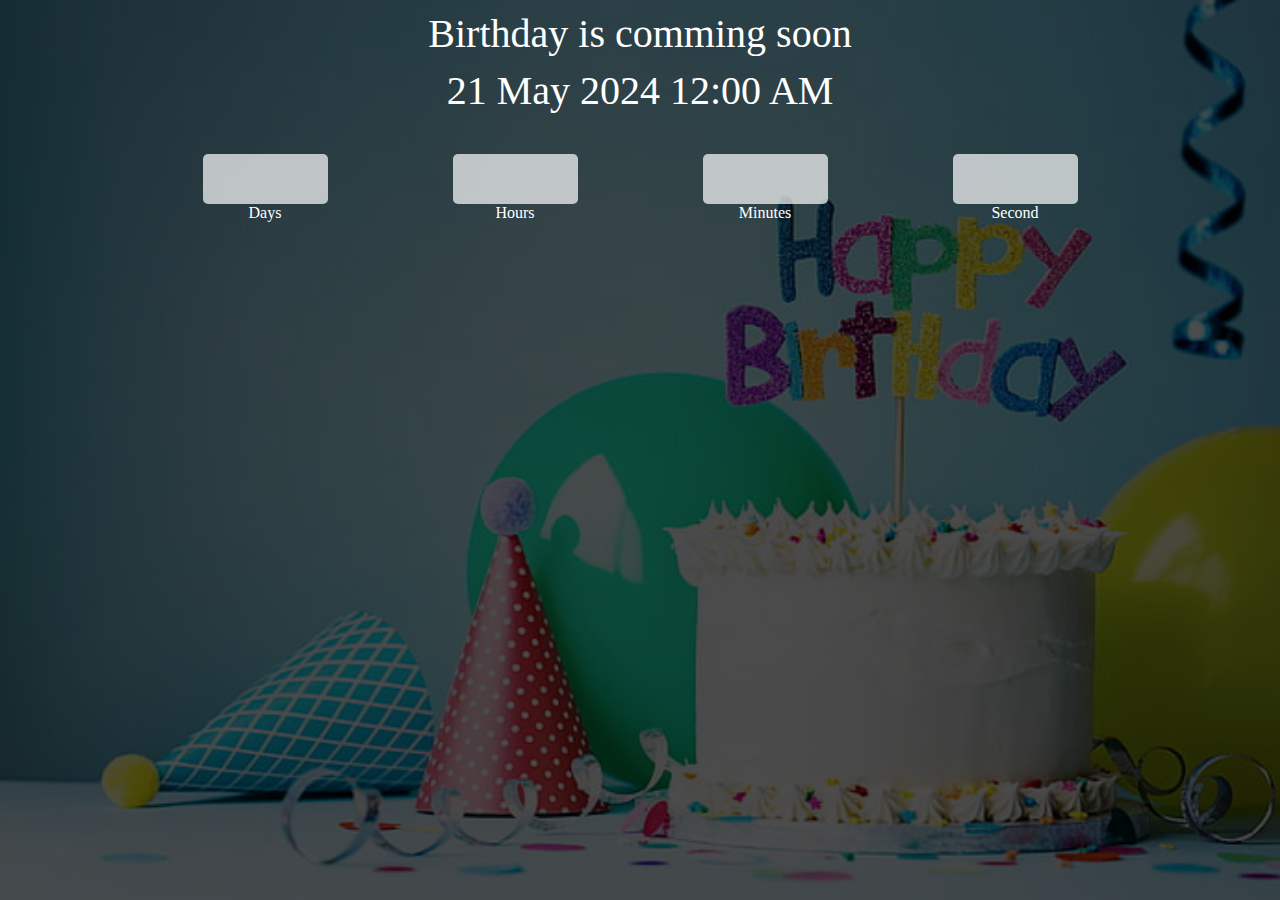
<file: Countdown Timer/index.html>
<!DOCTYPE html>
<html lang="en">
  <head>
    <meta charset="UTF-8" />
    <meta name="viewport" content="width=device-width, initial-scale=1.0" />
    <title>Document</title>
    <link rel="stylesheet" href="style.css" />
  </head>
  <body>
    <div class="main">
      <div class="overlay">
        <div class="title">Birthday is comming soon</div>
        <div class="title" id="end-Date">21 May 2022 12:00Am</div>
        <div class="col">
          <div>
            <input type="text" readonly />
            <br />
            <label for="">Days</label>
          </div>
          <div>
            <input type="text" readonly />
            <br />
            <label for="">Hours</label>
          </div>
          <div>
            <input type="text" readonly />
            <br />
            <label for="">Minutes</label>
          </div>
          <div>
            <input type="text" readonly />
            <br />
            <label for="">Second</label>
          </div>
        </div>
      </div>
    </div>

    <script src="index.js"></script>
  </body>
</html>
</file>
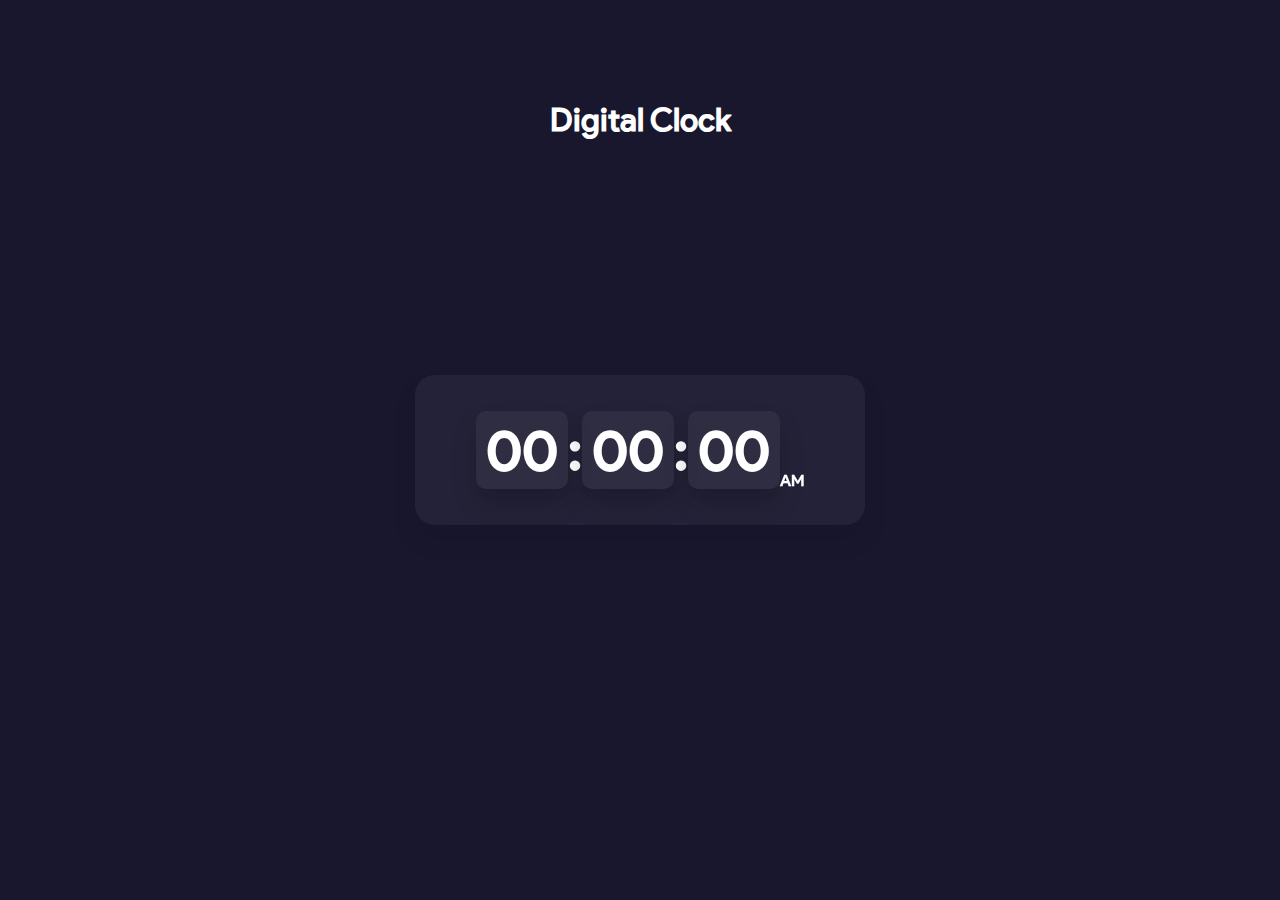
<file: Digital Clock/index.html>
<!DOCTYPE html>
<html lang="en">
  <head>
    <meta charset="UTF-8" />
    <meta http-equiv="X-UA-Compatible" content="IE=edge" />
    <meta name="viewport" content="width=device-width, initial-scale=1.0" />
    <title>Digital Clock</title>
    <link rel="stylesheet" href="style.css" />
    <link rel="shortcut icon" href="assets/favicon.png" type="image/x-icon" />
    <script src="script.js" defer></script>
  </head>
  <body>
    <section>
      <h3 class="heading">Digital Clock</h3>
      <div class="clock">
        <div class="container">
          <h2 id="hour">00</h2>
          <h2 class="dot">:</h2>
          <h2 id="minute">00</h2>
          <h2 class="dot">:</h2>
          <h2 id="seconds">00</h2>
          <span id="ampm">AM</span>
        </div>
      </div>
    </section>
    <footer></footer>
  </body>
</html>
</file>
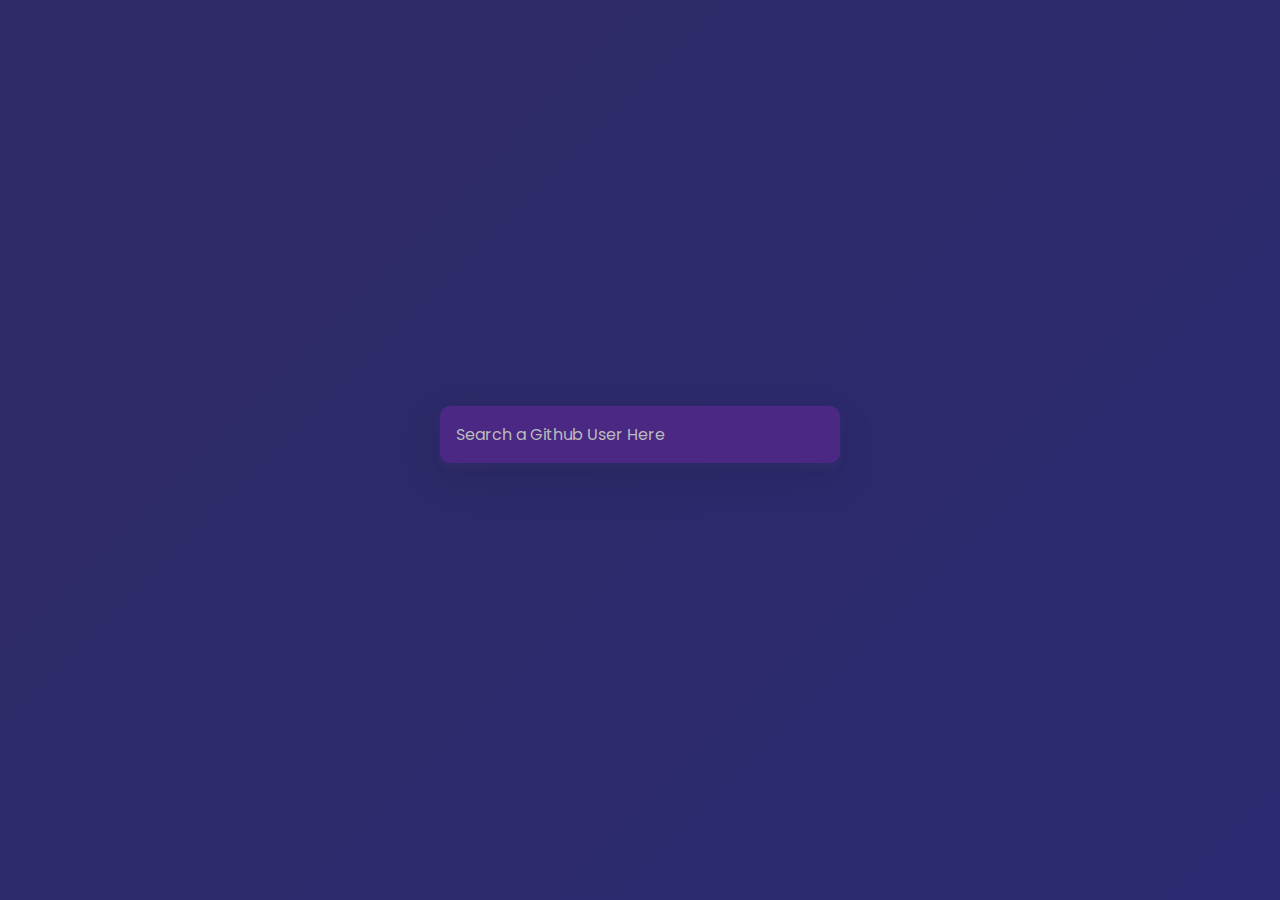
<file: github/index.html>
<!DOCTYPE html>
<html lang="en">

<head>
    <meta charset="UTF-8" />
    <meta name="viewport" content="width=device-width, initial-scale=1.0" />
    <title>Github Profiles</title>
    <link rel="stylesheet" href="custom.css" />
    <script src="app.js" defer></script>
</head>

<body>
    <form id="form" onsubmit="return formSubmit()">
        <input type="text" id="search" autofocus placeholder="Search a Github User Here" />
    </form>
    <main id="main">
        <!-- <div class="card">
            <div>
                <img class="avatar" src="https://picsum.photos/200" alt="Florin Pop">
            </div>
            <div class="user-info">
                <h2>Name</h2>
                <p>Bio</p>

                <ul class="info">
                    <li>###<strong>Followers</strong></li>
                    <li>##<strong>Following</strong></li>
                    <li>###<strong>Repos</strong></li>
                </ul>

                <div id="repos">
                    <a class="repo" href="#" target="_blank">Repo 1</a>
                    <a class="repo" href="#" target="_blank">Repo 2</a>
                    <a class="repo" href="#" target="_blank">Repo 3</a>
                </div>
            </div>
        </div> -->
    </main>
</body>

</html>
</file>
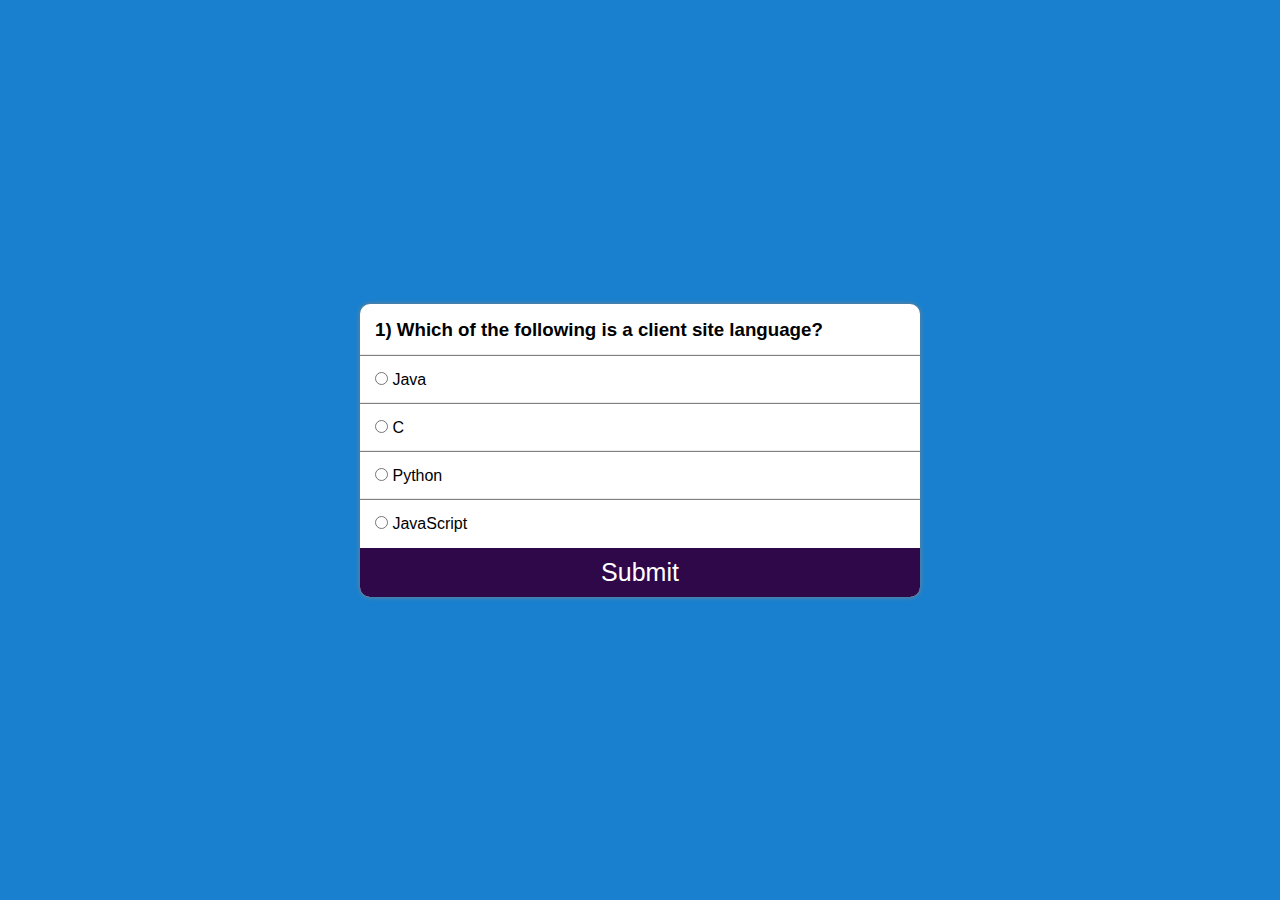
<file: quiz app/index.html>
<!DOCTYPE html>
<html lang="en">

<head>
    <meta charset="UTF-8">
    <meta http-equiv="X-UA-Compatible" content="IE=edge">
    <meta name="viewport" content="width=device-width, initial-scale=1.0">
    <title>Document</title>
    <link rel="stylesheet" href="css/custom.css" />
</head>

<body>
    <section class="main">

        <div class="container">
            <div class="col">
                <h3 id="questionBox">
                    1) Lorem ipsum dolor sit amet, consectetur adipisicing elit Debitis?
                </h3>
            </div>
            <div class="col box">
                <input name="option" type="radio" id="first" value="a" required>
                <label for="first">Testing 1</label>
            </div>
            <div class="col box">
                <input name="option" type="radio" id="second" value="b" required>
                <label for="second">Testing 2</label>
            </div>
            <div class="col box">
                <input name="option" type="radio" id="third" value="c" required>
                <label for="third">Testing 3</label>
            </div>
            <div class="col box">
                <input name="option" type="radio" id="fourth" value="d" required>
                <label for="fourth">Testing 4</label>
            </div>
            <button id="submit">Submit</button>
        </div>

    </section>
    <script src="js/app.js"></script>
</body>

</html>
</file>
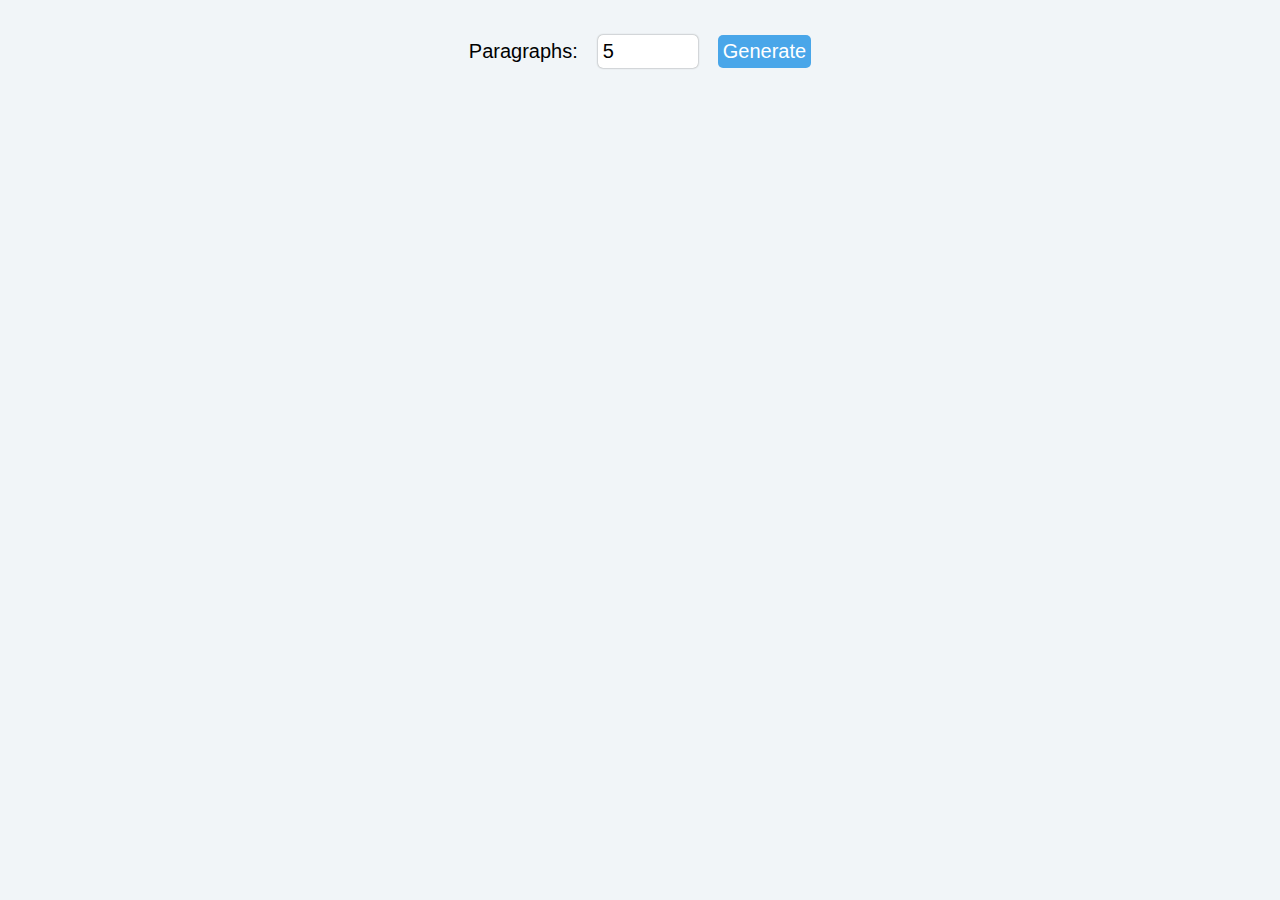
<file: random-para/index.html>
<!DOCTYPE html>
<html lang="en">
  <head>
    <meta charset="UTF-8" />
    <meta http-equiv="X-UA-Compatible" content="IE=edge" />
    <meta name="viewport" content="width=device-width, initial-scale=1.0" />
    <title>Document</title>
    <link rel="stylesheet" href="custom.css" />
  </head>

  <body>
    <div id="main">
      <div class="row">
        <div>Paragraphs:</div>
        <div>
          <input type="number" value="5" id="items" />
        </div>
        <div>
          <button onclick="generate()">Generate</button>
        </div>
      </div>
      <div class="row" style="display: block" id="data"></div>
    </div>
    <script src="app.js"></script>
  </body>
</html>
</file>
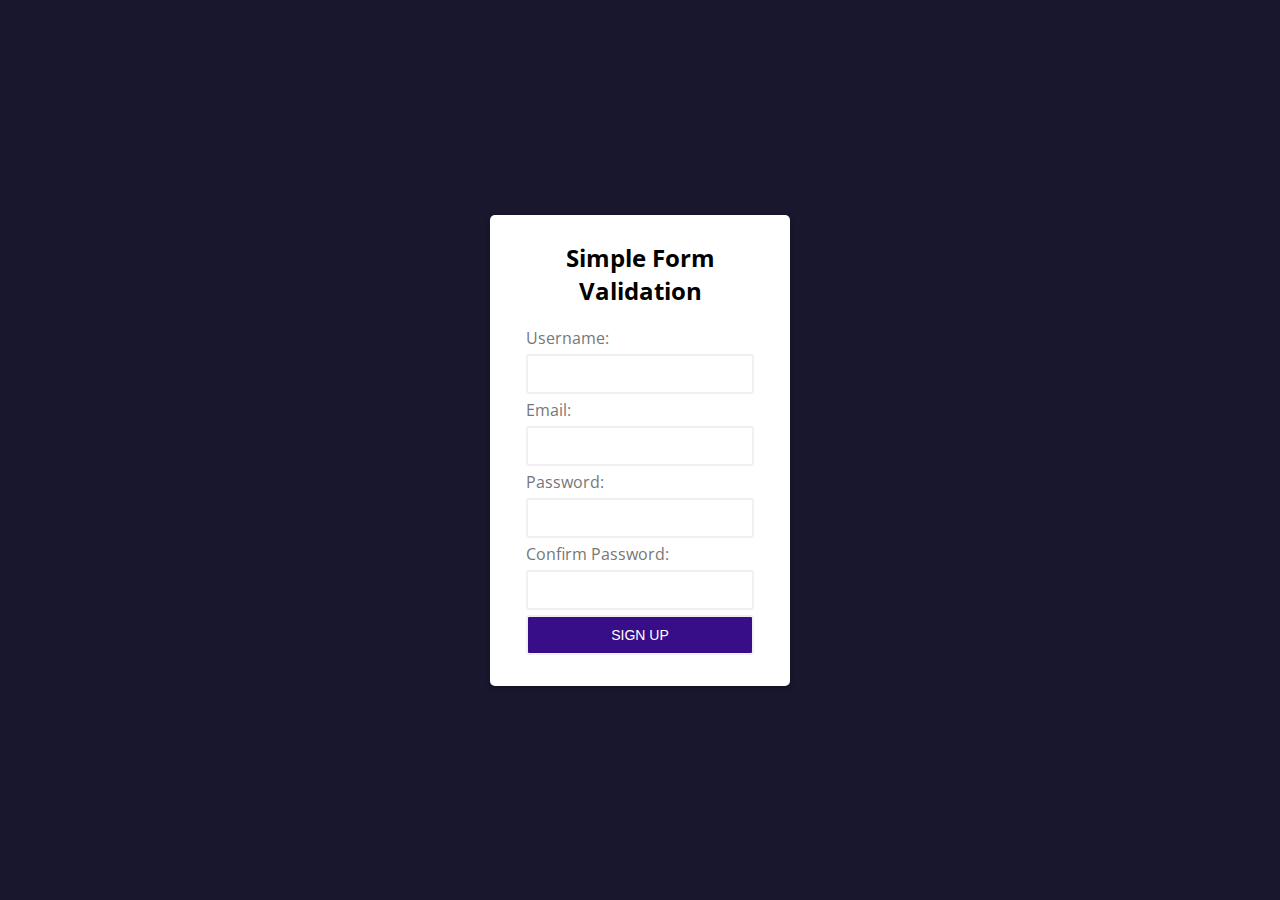
<file: Simple Form Validation/index.html>
<!DOCTYPE html>
<html lang="en">
  <head>
    <meta charset="UTF-8" />
    <meta http-equiv="X-UA-Compatible" content="IE=edge" />
    <meta name="viewport" content="width=device-width, initial-scale=1.0" />
    <title>Simple Form Validation</title>
    <link rel="shortcut icon" href="assets/favicon.png" type="image/x-icon" />
    <link rel="stylesheet" href="styles.css" type="text/css" />
  </head>

  <body>
    <div class="container">
      <form id="signup_form" class="form">
        <h1>Simple Form Validation</h1>

        <div class="form-field">
          <label for="username">Username:</label>
          <input
            type="text"
            name="username"
            id="username_input"
            autocomplete="off"
          />
          <small></small>
        </div>

        <div class="form-field">
          <label for="email">Email:</label>
          <input type="text" name="email" id="email_input" autocomplete="off" />
          <small></small>
        </div>

        <div class="form-field">
          <label for="password">Password:</label>
          <input
            type="password"
            name="password"
            id="password_input"
            autocomplete="off"
          />
          <small></small>
        </div>

        <div class="form-field">
          <label for="confirm-password">Confirm Password:</label>
          <input
            type="password"
            name="confirm-password"
            id="confirm_password_input"
            autocomplete="off"
          />
          <small></small>
        </div>

        <div class="form-field">
          <input type="submit" value="Sign Up" class="submit-btn" />
        </div>
      </form>
    </div>

    <script src="app.js"></script>
  </body>
</html>
</file>
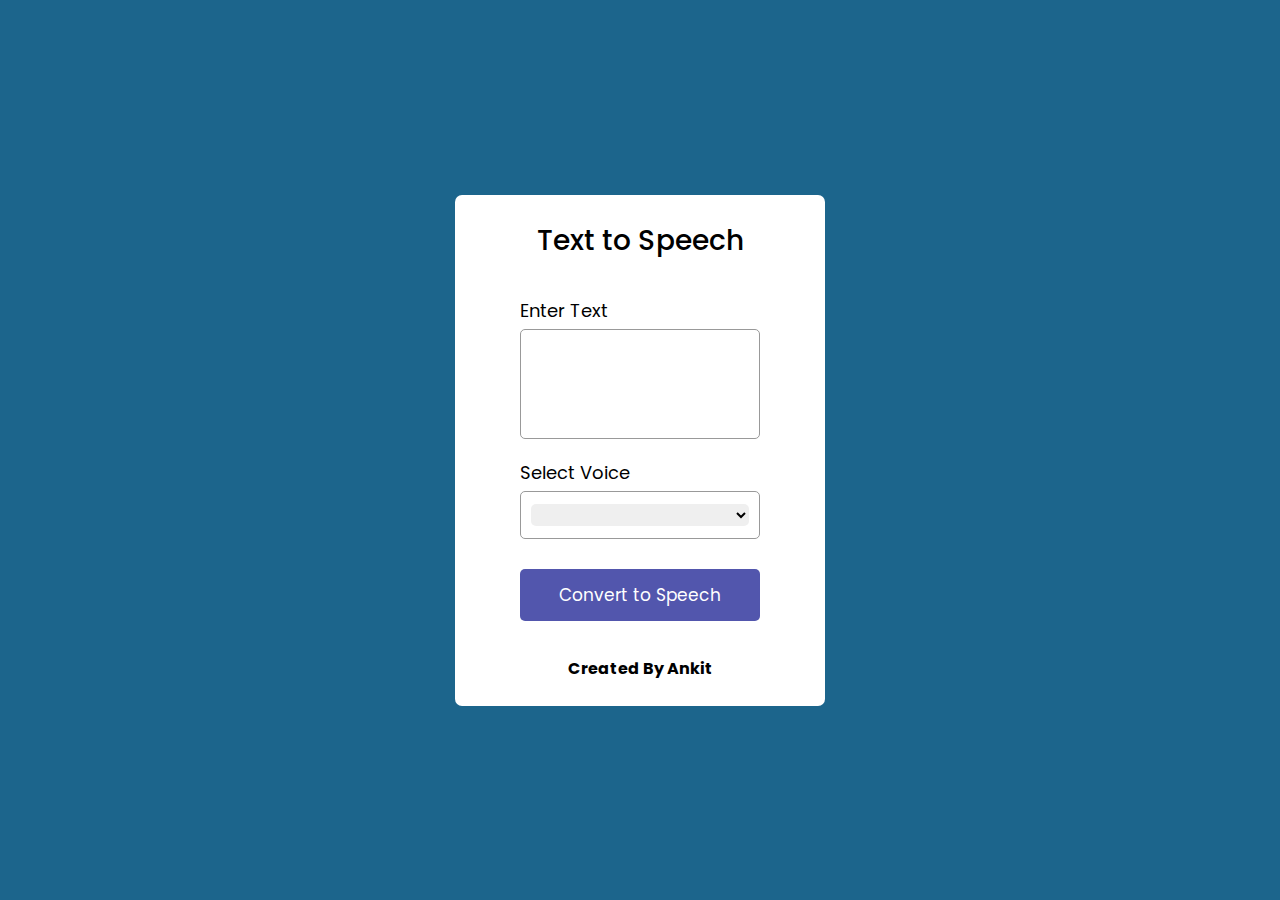
<file: Text to Speech Converter/index.html>
<!DOCTYPE html>
<html lang="en" dir="ltr">
  <head>
    <meta charset="utf-8" />
    <title>Text to Speech Converter</title>
    <link rel="stylesheet" href="styles.css" />
  </head>
  <body>
    <div class="wrap">
      <header>Text to Speech</header>
      <form action="index.html">
        <div class="row">
          <label>Enter Text</label>
          <textarea></textarea>
        </div>
        <div class="row">
          <label>Select Voice</label>
          <div class="outer">
            <select></select>
          </div>
        </div>
        <button>Convert to Speech</button>
      </form>
      <h4 style="text-align: center">Created By Ankit</h4>
    </div>
    <script src="main.js"></script>
  </body>
</html>
</file>
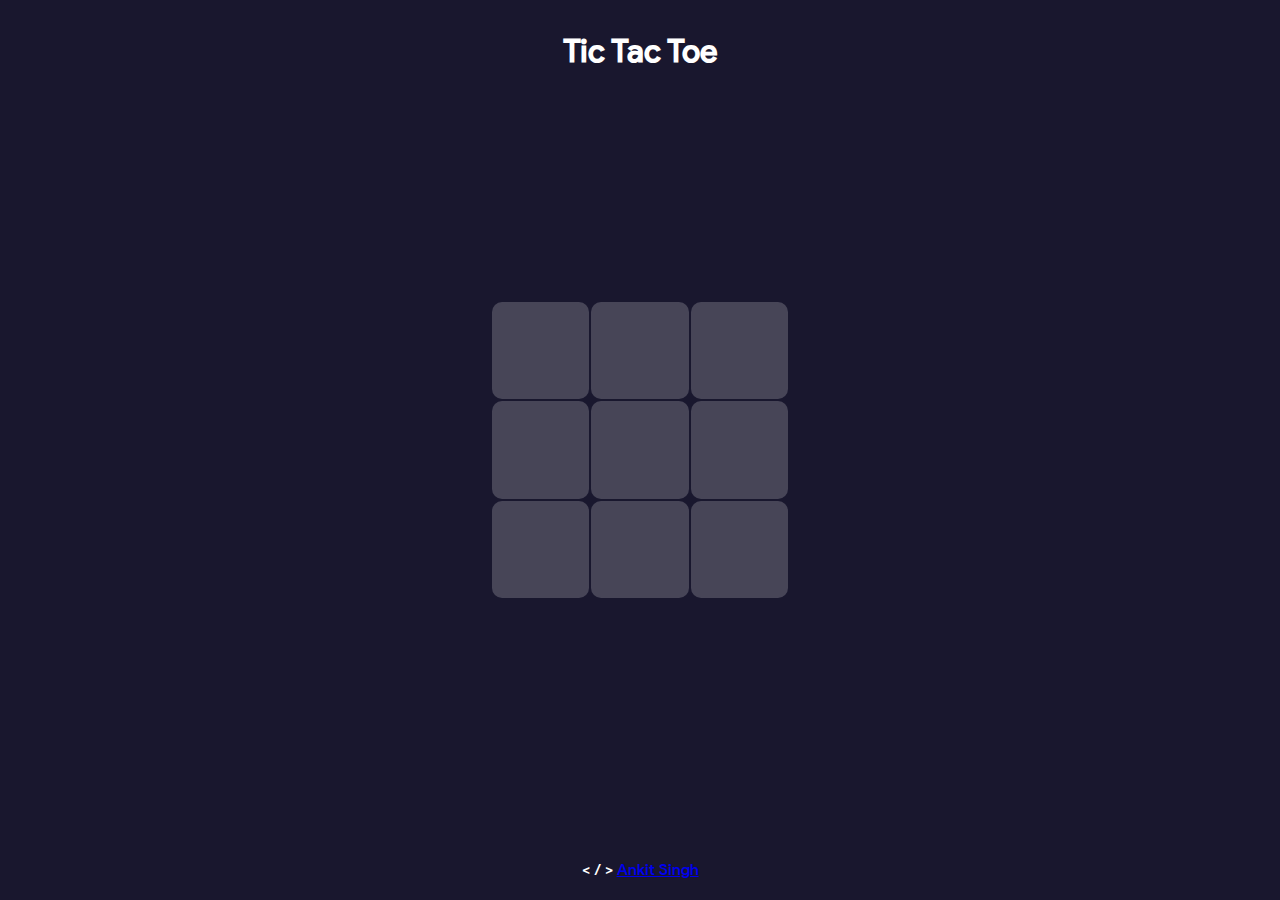
<file: Tic Tac Toe/index.html>
<!DOCTYPE html>
<html lang="en">
  <head>
    <meta charset="UTF-8" />
    <meta http-equiv="X-UA-Compatible" content="IE=edge" />
    <meta name="viewport" content="width=device-width, initial-scale=1.0" />
    <script src="https://cdnjs.cloudflare.com/ajax/libs/jquery/3.6.0/jquery.min.js"></script>
    <link
      rel="shortcut icon"
      href="assets/tic-tac-toe.png"
      type="image/x-icon"
    />
    <link rel="stylesheet" href="style.css" />
    <title>Tic Tac Toe</title>
  </head>
  <body>
    <h1>Tic Tac Toe</h1>
    <div class="content">
      <table class="table_overlay">
        <tr>
          <td id="square_one_text" class="text"></td>
          <td id="square_two_text" class="text"></td>
          <td id="square_three_text" class="text"></td>
        </tr>
        <tr>
          <td id="square_four_text" class="text"></td>
          <td id="square_five_text" class="text"></td>
          <td id="square_six_text" class="text"></td>
        </tr>
        <tr>
          <td id="square_seven_text" class="text"></td>
          <td id="square_eight_text" class="text"></td>
          <td id="square_nine_text" class="text"></td>
        </tr>
      </table>
      <div class="board">
        <table>
          <tr>
            <td id="square_one"></td>

            <td id="square_two"></td>

            <td id="square_three"></td>
          </tr>
          <tr>
            <td id="square_four"></td>
            <td id="square_five"></td>
            <td id="square_six"></td>
          </tr>
          <tr>
            <td id="square_seven"></td>
            <td id="square_eight"></td>
            <td id="square_nine"></td>
          </tr>
        </table>
      </div>
    </div>

    <div id="myModal" class="modal animated fadeIn">
      <!-- Modal content -->
      <div class="modal-content">
        <div class="modal-header">
          <h2>Game Over</h2>
        </div>
        <div class="modal-body">
          <p class="modal_text"></p>
          <btn id="restartBtn">Play again?</btn>
        </div>
      </div>
    </div>

    <footer>
      <p>
        &#x3c; &#47; &#x3e;
        <a href="https://swapnilsparsh.github.io/">Ankit Singh</a>
        <br />
        <a
          href="https://github.com/swapnilsparsh/30DaysOfJavaScript"
          target="_blank"
        >
        </a>
      </p>
    </footer>
    <script src="script.js"></script>
  </body>
</html>
</file>
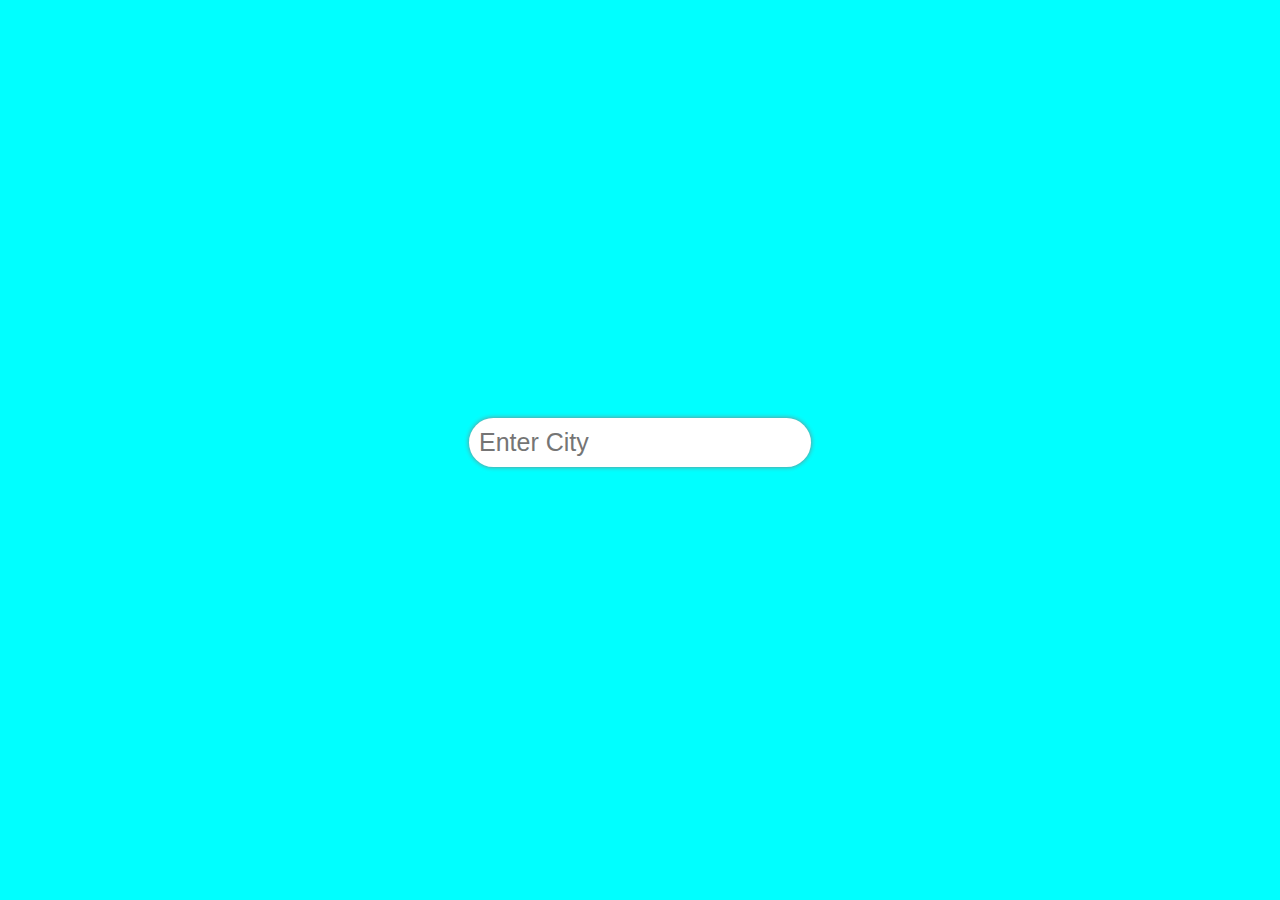
<file: weatherApp/index.html>
<!DOCTYPE html>
<html lang="en">
  <head>
    <meta charset="UTF-8" />
    <meta name="viewport" content="width=device-width, initial-scale=1.0" />
    <title>Document</title>
    <link rel="stylesheet" href="style.css" />
  </head>
  <body>
    <main>
      <div class="row" style="text-align: center">
        <form action="">
          <input type="search" placeholder="Enter City" id="search" />
        </form>
      </div>
      <div class="row" id="weather"></div>
    </main>
  </body>

  <script src="index.js"></script>
</html>
</file>
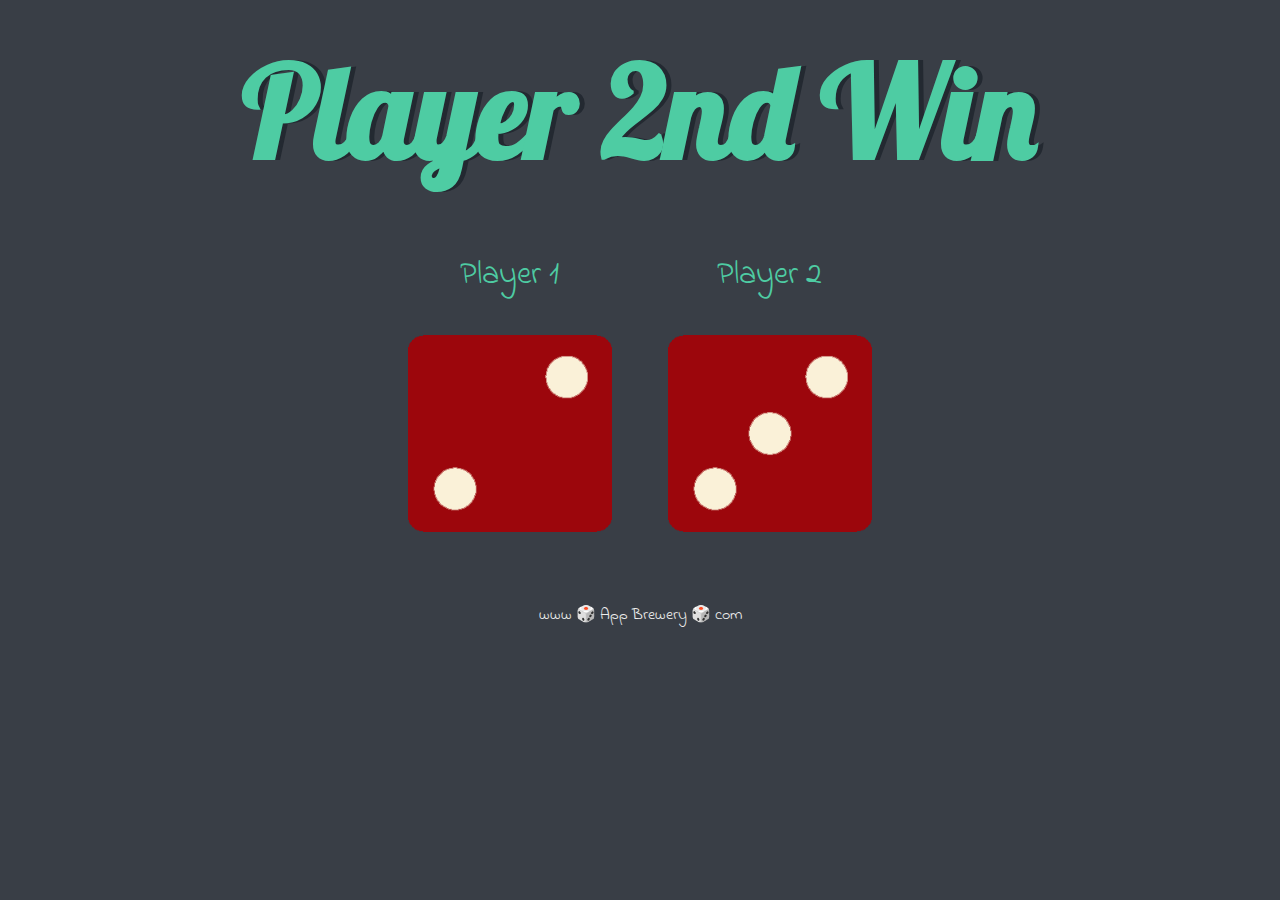
<file: Dicee challange/dicee.html>
<!DOCTYPE html>
<html lang="en" dir="ltr">
  <head>
    <meta charset="utf-8" />
    <title>Dicee</title>
    <link rel="stylesheet" href="styles.css" />
    <link
      href="https://fonts.googleapis.com/css?family=Indie+Flower|Lobster"
      rel="stylesheet"
    />
  </head>
  <body>
    <div class="container">
      <h1>Refresh Me</h1>

      <div class="dice">
        <p>Player 1</p>
        <img class="img1" src="./images/dice1.png" />
      </div>

      <div class="dice">
        <p>Player 2</p>
        <img class="img2" src="./images/dice1.png" />
      </div>
    </div>

    <footer>www 🎲 App Brewery 🎲 com</footer>
    <script src="index.js" charset="utf-8"></script>
  </body>
</html>
</file>
<file: Countdown Timer/style.css>
* {
  padding: 0;
  margin: 0;
  box-sizing: border-box;
}
[class*="col-"] {
  width: 100%;
}

.main {
  width: 100%;
  height: 100vh;
  background-image: url("./image/holiday-birthday.png");
  background-size: cover;
  background-position: center;
}

.overlay {
  width: 100%;
  height: 100%;
  background-color: rgba(0, 0, 0, 0.7);
  background-size: cover;
  display: flex;
  flex-direction: column;
  align-items: center;
}

.title {
  margin-top: 10px;
  color: white;
  text-align: center;
  font-size: 2.5rem;
}
.col div {
  width: 250px;
  text-align: center;
  margin-top: 40px;
}

.col {
  width: 1000px;
  display: flex;
  justify-content: center;
  align-items: center;
  color: white;
}

input {
  width: 50%;
  height: 50px;
  border-radius: 5px;
  border-color: transparent;
  background-color: rgba(255, 255, 255, 0.7);
  text-align: center;
  font-size: 30px;
}
</file>
<file: Digital Clock/style.css>
* {
  margin: 0;
  padding: 0;
  box-sizing: border-box;
  font-family: "sans";
}

@font-face {
  src: url("font/sans.ttf");
  font-family: "sans";
}

.heading {
  color: white;
  font-size: 2rem;
  text-align: center;
  position: absolute;
  top: 0;
  padding: 100px;
}

section {
  position: absolute;
  width: 100%;
  height: 100vh;
  background: #19172e;
  display: flex;
  justify-content: center;
  align-items: center;
}

.clock {
  position: relative;
  width: 450px;
  height: 150px;
  background: rgba(255, 255, 255, 0.05);
  box-shadow: 0 15px 25px rgba(0, 0, 0, 0.1);
  z-index: 1000;
  border-radius: 20px;
  backdrop-filter: blur(20px);
}

.clock .container {
  display: flex;
  justify-content: center;
  align-items: center;
  height: 100%;
}

.clock .container h2 {
  font-size: 3.5rem;
  color: #fff;
}

.clock .container h2:nth-child(odd) {
  padding: 5px 10px;
  border-radius: 10px;
  background: rgba(255, 255, 255, 0.05);
  box-shadow: 0 15px 25px rgba(0, 0, 0, 0.2);
}

#ampm {
  position: relative;
  top: 30px;
  font-size: 1rem;
  color: #fff;
  font-weight: 700;
}

footer {
    text-align: center;
    color: white;
    font-size: 1rem;
    position: absolute;
    left: 0;
    right: 0;
    bottom: 0;
    padding: 5px;
    line-height: 3vh;
  }

  footer a:visited {
    color: inherit;
  }
</file>
<file: github/custom.css>
@import url("https://fonts.googleapis.com/css2?family=Poppins:wght@200;400;600&display=swap");
* {
    box-sizing: border-box;
    padding: 0;
    margin: 0;
}

body {
    background-color: #2a2a72;
    background-image: linear-gradient(315deg, #2a2a72 0%, #2e2a68 74%);
    display: flex;
    flex-direction: column;
    align-items: center;
    justify-content: center;
    font-family: "Poppins", sans-serif;
    margin: 0;
    min-height: 100vh;
}

input {
    background-color: #4c2885;
    border-radius: 10px;
    border: none;
    box-shadow: 0 5px 10px rgba(154, 160, 185, 0.05), 0 15px 40px rgba(0, 0, 0, 0.1);
    color: white;
    font-family: inherit;
    font-size: 1rem;
    padding: 1rem;
    margin-bottom: 2rem;
    width: 400px;
}

input::placeholder {
    color: #bbb;
}

input:focus {
    outline: none;
}

.card {
    background-color: #4c2885;
    background-image: linear-gradient(315deg, #4c2885 0%, #4c11ac 100%);
    border-radius: 20px;
    box-shadow: 0 5px 10px rgba(154, 160, 185, 0.05), 0 15px 40px rgba(0, 0, 0, 0.1);
    display: flex;
    padding: 3rem;
    max-width: 800px;
}

.avatar {
    border: 10px solid #2a2a72;
    border-radius: 50%;
    height: 150px;
    width: 150px;
}

.user-info {
    color: #eee;
    margin-left: 2rem;
}

.user-info h2 {
    margin-top: 0;
}

.user-info ul {
    display: flex;
    justify-content: space-between;
    list-style-type: none;
    padding: 0;
    max-width: 400px;
}

.user-info ul li {
    display: flex;
    margin-right: 10px;
    align-items: center;
}

.user-info ul li strong {
    font-size: 0.9rem;
    margin-left: 0.5rem;
}

.repo {
    background-color: #2a2a72;
    border-radius: 5px;
    display: inline-block;
    color: white;
    font-size: 0.7rem;
    padding: 0.25rem 0.5rem;
    margin-right: 0.5rem;
    margin-bottom: 0.5rem;
    text-decoration: none;
}
</file>
<file: quiz app/css/custom.css>
* {
    padding: 0;
    margin: 0;
    box-sizing: border-box;
    font-family: 'Poppins', sans-serif;
}

@import url('https://fonts.googleapis.com/css2?family=Poppins:wght@100&display=swap');
.main {
    width: 100%;
    height: 100vh;
    display: flex;
    justify-content: center;
    align-items: center;
    background-color: rgb(24, 128, 207);
}

.container {
    width: 35rem;
    box-shadow: 0px 0px 5px grey;
    display: flex;
    background-color: white;
    border-radius: 10px;
    overflow: hidden;
    flex-direction: column;
}

.col {
    text-align: justify;
    padding: 15px;
    width: 95%;
}

#submit {
    width: 100%;
    background-color: rgb(47, 8, 73);
    transition: 0.5s;
    color: white;
    outline: none;
    border: none;
    font-size: 25px;
    display: block;
    padding: 10px;
    cursor: pointer;
}

#submit:hover {
    background-color: rgb(34, 6, 53);
}

.box {
    box-shadow: 0px -1px 1px grey;
    width: 100%;
}
</file>
<file: random-para/custom.css>
* {
    padding: 0;
    margin: 0;
    box-sizing: border-box;
    font-family: Verdana, Geneva, Tahoma, sans-serif;
}

#main {
    width: 100%;
    min-height: 100vh;
    display: flex;
    flex-direction: column;
    justify-content: start;
    align-items: center;
    background-color: #f1f5f8;
}

.row {
    width: 1000px;
    display: flex;
    flex-direction: row;
    justify-content: center;
    align-items: center;
    padding: 10px;
    font-size: 20px;
    margin-top: 15px;
}

.row div {
    padding: 10px;
}

.row input {
    width: 100px;
    padding: 5px;
    border-radius: 5px;
    border: 0;
    font-size: 20px;
    box-shadow: 0px 0px 2px grey;
}

.row button {
    background-color: #49a6e9;
    padding: 5px;
    border-radius: 5px;
    border: 0;
    font-size: 20px;
    border-radius: 5px;
    color: white;
    outline: none;
    border: none;
}

.row p {
    margin-top: 10px;
    font-size: 16px;
    text-align: justify;
}
</file>
<file: Simple Form Validation/styles.css>
@import url('https://fonts.googleapis.com/css?family=Open+Sans&display=swap');

:root {
  --error-color: #dc3545;
  --success-color: #28a745;
  --warning-color: #ffc107;
}

* {
  margin: 0;
  padding: 0;
  box-sizing: border-box;
}

body {
  font-family: 'Open Sans', sans-serif;
  font-size: 16px;
  background-color: #19172e;
  display: flex;
  flex-direction: column;
  justify-content: center;
  align-items: center;
  min-height: 100vh;
  margin: 0;
}

.container {
  background-color: #fff;
  padding: 1em;
  border-radius: 5px;
  box-shadow: 0 2px 5px rgba(0, 0, 0, 0.3);
  width: 300px;
}

.form {
  padding: 10px 20px;
}

.form h1 {
  font-size: 1.5em;
  text-align: center;
  margin-bottom: 20px;
}

.form-field {
  margin-bottom: 5px;
}

.form-field label {
  color: #777;
  display: block;
  margin-bottom: 5px;
}

.form-field input {
  border: solid 2px #f0f0f0;
  border-radius: 3px;
  padding: 10px;
  margin-bottom: 5px;
  font-size: 14px;
  display: block;
  width: 100%;
}

.form-field input:focus {
  outline: none;
}

.form-field.error input {
  border-color: var(--error-color);
}

.form-field.success input {
  border-color: var(--success-color);
}

.form-field small {
  color: var(--error-color);
  font-size: 0.8em;
}

.submit-btn {
  width: 100%;
  background-color: #370e87;
  color: #fff;
  text-transform: uppercase;
}

.submit-btn:hover {
  background-color: #5c1ed5;
  cursor: pointer;
}

.submit-btn:focus {
  outline: none;
}

footer {
  color: pink;
  font-size: 1rem;
  padding: 22px;
  line-height: 3vh;
  margin-top: 30px;
}

footer a {
  color: inherit;
}

footer a:visited {
  color: inherit;
}
</file>
<file: Text to Speech Converter/styles.css>
@import url('https://fonts.googleapis.com/css2?family=Poppins:wght@400;500;600;700&display=swap');

*{
  box-sizing: border-box;
  margin:0;
  padding :0;

  font-family: 'Poppins',sans-serif;
}

body{
  display: flex;
  align-items: center;
  justify-content: center;
  min-height: 100vh;
  background:#1C658C;

}
.wrap{
  width: 370px;
  border-radius: 7px;
  padding: 25px 30px;
  background: #fff;
}

.wrap header{
  font-size: 28px;
  text-align: center;
  font-weight: 500;
}
.wrap form{
  margin: 35px;

}
form .row{
  display: flex;
  margin-bottom: 20px;
  flex-direction: column;
}

form .row label{
  font-size: 18px;
  margin-bottom: 5px;

}

form :where(textarea, select, button){
  border: none;
  border-radius: 5px;
  outline: none;
  width: 100%;

}

form .row textarea{

  resize:none;
  height: 110px;
  font-size: 15px;
  padding: 8px 10px;
  border:1px solid #999;
}

form .row .outer{
  height: 48px;
  display: flex;
  padding: 0 10px;
  align-items: center;
  border-radius: 5px;
  border :1px solid #999;
}

form .row select{
  font-size: 14px;

}

form button{
  height: 52px;
  margin-top: 10px;
  color: #fff;
  font-size: 17px;
  cursor: pointer;

  background: #5256AD;
}
</file>
<file: Tic Tac Toe/style.css>
* {
  padding: 0;
  box-sizing: border-box;
  font-family: "sans";
}

@font-face {
  font-family: "sans";
  src: url(font/sans.ttf);
}

body {
  overflow: hidden;
  background: #19172e;
  font-size: 40px;
}

h1 {
  color: #fff;
  text-align: center;
  position: absolute;
  left: 0;
  right: 0;
  top: 0;
  padding-top: 10px;
  font-size: 2rem !important;
}

td {
  background-color: white;
  border-radius: 10px;
  opacity: 0.2;
  width: 50px;
  height: 50px;
  text-align: center;
  color: white;
}

.text {
  color: white;
  opacity: 1;
  background-color: transparent;
  border: none;
}

td:hover {
  cursor: pointer;
  opacity: 0.4;
}

.content {
  position: absolute;
  top: 50%;
  left: 50%;
  transform: translate(-50%, -50%);
  display: block;
}

table {
  width: 300px;
  height: 300px;
}

.table_overlay {
  position: absolute;
  top: 50%;
  left: 50%;
  transform: translate(-50%, -50%);
  width: 300px;
  height: 300px;
}

.modal {
  display: none;
  position: fixed; 
  left: 0;
  top: 0;
  width: 100%;
  height: 100%; 
  z-index: 1;
}

.modal-content {
  background-color: #fefefe;
  margin: 10% auto;
  padding: 0px;
  border-radius: 10px;
  width: 300px;
  height: 200px;
  font-size: 17px;
  text-align: center;
  font-family: "Montserrat", sans-serif;
}

.modal-header {
  padding: 1px;
  border-radius: 10px 10px 0 0;
}

btn {
  position: relative;
  border-radius: 7px;
  padding: 10px;
  margin-top: 10px;
  color: white;
  background-color: grey;
  cursor: pointer;
}

btn:active {
  background-color: #1e8e3e;
}

footer {
  text-align: center;
  color: white;
  font-size: 1rem !important;
  position: absolute;
  left: 0;
  right: 0;
  bottom: 0;
  margin-bottom: 0;
  padding: 5px;
}

footer a:visited {
  color: inherit;
}
</file>
<file: weatherApp/style.css>
* {
  padding: 0;
  margin: 0;
  box-sizing: border-box;
}

main {
  width: 100%;
  height: 100vh;
  background-color: aqua;
  display: flex;
  justify-content: center;
  align-items: center;
  flex-direction: column;
}

.row {
  display: flex;
  align-items: center;
  /* vertically */
  justify-content: center;
  /* horizontally */
  width: 1000px;
  margin: 10px;
  font-size: 40px;
  color: white;
}

#search {
  font-size: 25px;
  padding: 10px;
  border-radius: 25px;
  border: none;
  outline: none;
  box-shadow: 0px 0px 5px grey;
}
</file>
<file: Dicee challange/styles.css>
.container {
  width: 70%;
  margin: auto;
  text-align: center;
}

.dice {
  text-align: center;
  display: inline-block;

}

body {
  background-color: #393E46;
}

h1 {
  margin: 30px;
  font-family: 'Lobster', cursive;
  text-shadow: 5px 0 #232931;
  font-size: 8rem;
  color: #4ECCA3;
}

p {
  font-size: 2rem;
  color: #4ECCA3;
  font-family: 'Indie Flower', cursive;
}

img {
  width: 80%;
}

footer {
  margin-top: 5%;
  color: #EEEEEE;
  text-align: center;
  font-family: 'Indie Flower', cursive;

}
</file>
